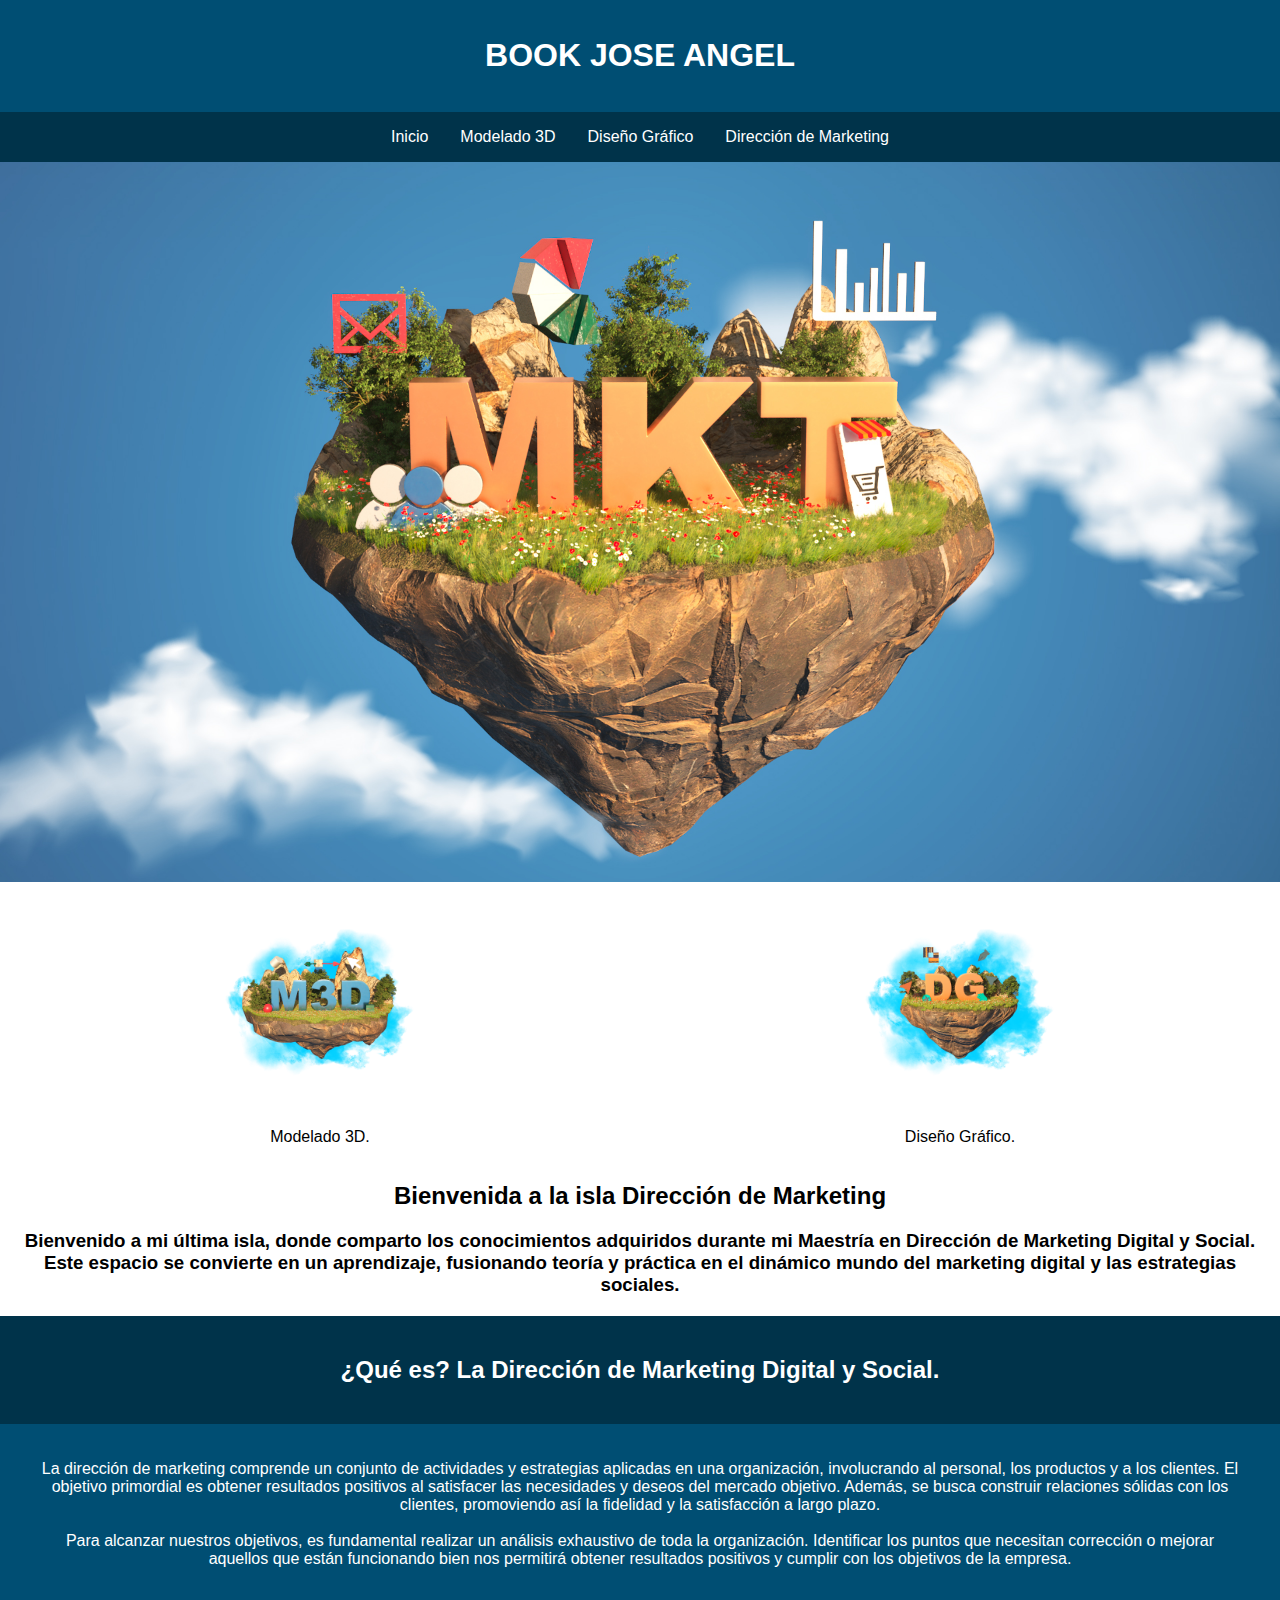
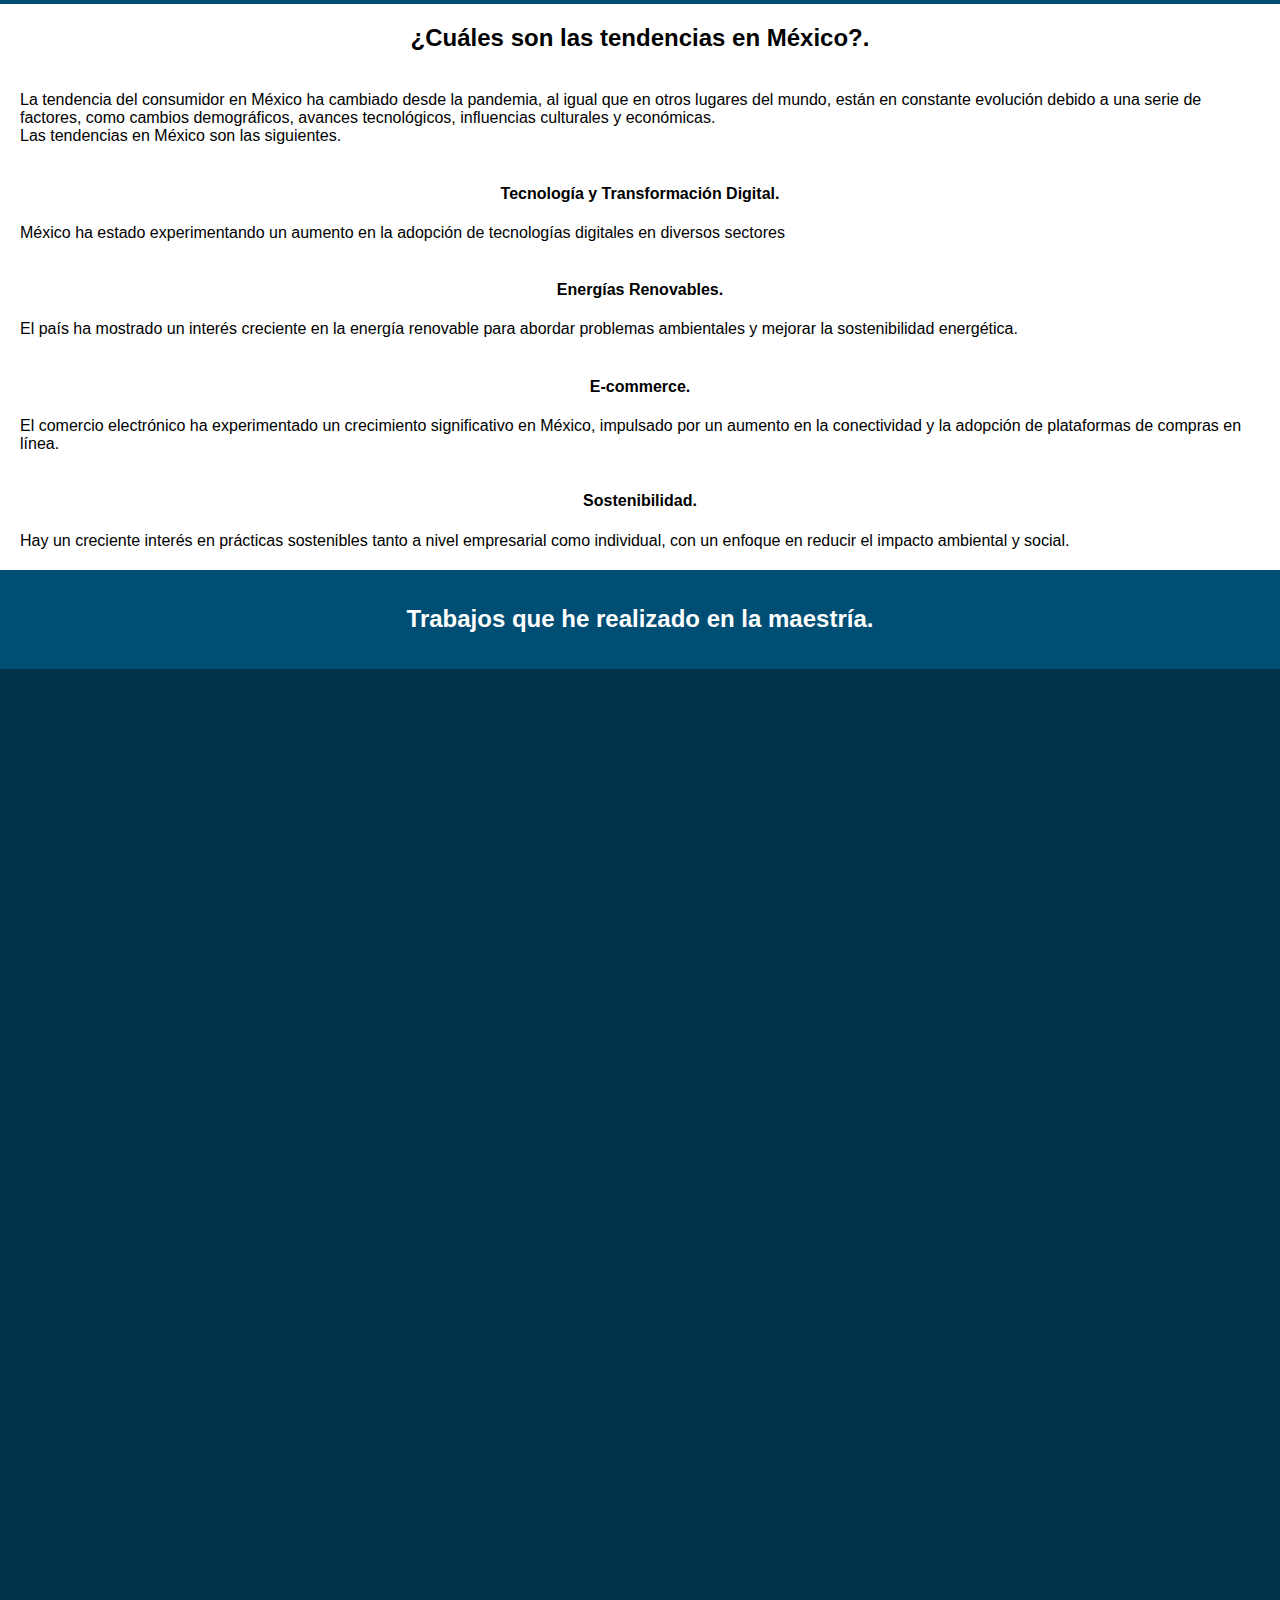
<file: Direccion.html>
<!DOCTYPE html>
<html lang="es">
<head>
    <meta charset="UTF-8">
    <meta name="viewport" content="width=device-width, initial-scale=1.0">
    <title>Mi Página Responsiva</title>
    <!-- Agrega aquí tus estilos CSS y enlaces a archivos externos si es necesario -->
    <title>Galería con Información</title>
    <link rel="stylesheet" href="css/styles.css">
</head>
<body>
    <head>
        <meta charset="UTF-8">
        <meta name="viewport" content="width=device-width, initial-scale=1.0">
        <title>Mi Sitio Web</title>
        <meta charset="UTF-8">
    <meta name="viewport" content="width=device-width, initial-scale=1.0">
    <title>Visualizador de PDF</title>
        <style>
            .file-upload-container {
            max-width: 400px;
            margin: 50px auto;
            padding: 20px;
            border: 1px solid #ccc;
            border-radius: 8px;
            box-shadow: 0 0 10px rgba(0, 0, 0, 0.1);
        }

        #pdfViewer {
            width: 100%;
            height: 500px;
            margin-top: 20px;
        }
             body {
                margin: 0;
                padding: 0;
                font-family: Arial, sans-serif;
            }
            header {
                background-color: #004E73;
                color: white;
                text-align: center;
                padding: 1em;
            }
            nav {
                display: flex;
                justify-content: center;
                background-color: #00334A;
                padding: 0.5em;
            }
            nav a {
                color: white;
                text-decoration: none;
                padding: 0.5em 1em;
            }
            img {
                    max-width: 100%;
                    height: auto;
                }
                .image-container img {
                    max-width: 30%;
                    height: auto;
                    border-radius: 8px;
                    margin-bottom: 10px;
                }
                .image-container {
                    display: flex;
                    justify-content: space-around;
                    margin-top: 20px;
                }
            .image-container div {
                    text-align: center;
                    margin: auto;
                }
                h2 {
            text-align: center;
                }
                h4 {
            text-align: center;
                }
                .tex1-container{
                text-align: center;
                margin: auto;
                margin: 20px;
                }
                nav h2 {
                color: white;
                text-decoration: none;
                padding: 0.5em 1em;
            }
            .gallery {
            display: flex;
            flex-wrap: wrap;
            justify-content: space-around;
            padding: 20px;
        }

        .gallery img {
            width: 50px;
            height: auto;
            margin: 10px;
            border-radius: 8px;
            cursor: pointer;
            transition: transform 0.3s ease-in-out;
        }

        .gallery img:hover {
            transform: scale(1.1);
        } 
        h3 {
            text-align: center;
        } 
        .modal {
            display: none;
            position: fixed;
            top: 0;
            left: 0;
            width: 100%;
            height: 100%;
            background-color: rgba(0, 0, 0, 0.7);
            align-items: center;
            justify-content: center;
        }

        .modal-content {
            background-color: #fff;
            padding: 20px;
            max-width: 80%;
            max-height: 80%;
            overflow: auto;
            border-radius: 8px;
            box-shadow: 0 0 10px rgba(0, 0, 0, 0.3);
        }

        .close {
            position: absolute;
            top: 10px;
            right: 10px;
            font-size: 20px;
            color: #aaa;
            cursor: pointer;
        }
        .file-upload-container {
            max-width: 400px;
            margin: 50px auto;
            padding: 20px;
            border: 1px solid #ccc;
            border-radius: 8px;
            box-shadow: 0 0 10px rgba(0, 0, 0, 0.1);
        }

        #pdfViewer {
            width: 100%;
            height: 500px;
            margin-top: 20px;
        }
        </style>
    </head>
    <body>
        <header>
            <h1>BOOK JOSE ANGEL</h1>
        </header>
        <nav>
            <a href="index.html">Inicio</a>
            <a href="modelado3d.html">Modelado 3D </a> 
            <a href="diseno.html">Diseño Gráfico</a>
            <a href="Direccion.html">Dirección de Marketing</a>
        </nav>
        <!-- El contenido del cuerpo de la página iría aquí -->
        <head>
            <meta charset="UTF-8">
            <meta name="viewport" content="width=device-width, initial-scale=1.0">
            <title>Imagen Responsiva</title>
            <style>
                img {
                    max-width: 100%;
                    height: auto;
                }
            </style>
        </head>
        <body>
            <img src="Graficos/islasmkt.jpg" alt="Descripción de la imagen">
            <div class="image-container">
                <div>
                    <a href="modelado3d.html">
                    <img src="Graficos/PNG/M3D.png" alt="Imagen 1" >
                </a>
                    <p>Modelado 3D.</p>
                    
                </div>
                <div>
                    <a href="diseno.html">
                     <img src="Graficos/PNG/DG.png" alt="Imagen 2">   
                    </a>
                    <p>Diseño Gráfico.</p>
                </div>
            </div>
        </body>
        <body>
         <h2>Bienvenida a la isla Dirección de Marketing</h2>
            <div class="tex1-container">
            <h3>Bienvenido a mi última isla, donde comparto los conocimientos adquiridos durante mi Maestría en Dirección de Marketing Digital y Social.
                Este espacio se convierte en un aprendizaje, fusionando teoría y práctica en el dinámico mundo del marketing digital y las estrategias sociales.</h3>
            </div>   
        </body>
        <body>
            <nav>
                <h2>¿Qué es? La Dirección de Marketing Digital y Social.</h2>
             </nav>
             <header>
                  <body>
                 
                    <div class="image-description-container">
                      <!-- Contenedor de la descripción -->
                        <div class="description-container">
                            <p>La dirección de marketing comprende un conjunto de actividades y estrategias aplicadas en una organización, involucrando al personal, los productos y a los clientes. 
                            El objetivo primordial es obtener resultados positivos al satisfacer las necesidades y deseos del mercado objetivo. Además, se busca construir relaciones sólidas con los clientes, 
                            promoviendo así la fidelidad y la satisfacción a largo plazo.
                            </p><br><p> Para alcanzar nuestros objetivos, es fundamental realizar un análisis exhaustivo de toda la organización. Identificar los puntos que necesitan corrección o mejorar aquellos que están funcionando bien nos permitirá obtener resultados positivos y cumplir con los objetivos de la empresa.</p>
                        </div>
                    </div>
                </body> 
             </header>
        </body>
        <body>
            <h2>¿Cuáles son las tendencias en México?.</h2>
            <div class="image-description-container">
               
                 <!-- Contenedor de la descripción -->
                <div class="description-container">
                    <p>La tendencia del consumidor en México ha cambiado desde la pandemia, al igual 
                        que en otros lugares del mundo, están en constante evolución debido a una serie 
                        de factores, como cambios demográficos, avances tecnológicos, influencias 
                        culturales y económicas.
                        <br>
                        Las tendencias en México son las siguientes. </p>
                        <p>
                            <br><p><h4>Tecnología y Transformación Digital.</h4>México ha estado experimentando un aumento en la adopción de tecnologías digitales en diversos sectores</p>
                            <br><p><h4>Energías Renovables.</h4>El país ha mostrado un interés creciente en la energía renovable para abordar problemas ambientales y mejorar la sostenibilidad energética.</p>
                            <br><p><h4>E-commerce.</h4>El comercio electrónico ha experimentado un crecimiento significativo en México, impulsado por un aumento en la conectividad y la adopción de plataformas de compras en línea.</p>
                            <br><p><h4>Sostenibilidad.</h4>Hay un creciente interés en prácticas sostenibles tanto a nivel empresarial como individual, con un enfoque en reducir el impacto ambiental y social.</p>  
                        </p>
                </div>
            </div>
        </body>  
         <header>
             <h2>Trabajos que he realizado en la maestría.</h2>   
            </header>
        <nav>
            <body>            
                <iframe src="PDF/Act_Apren3_JACCmc.pdf" width="800" height="600" style="border: none;"></iframe>   
            </body>         
        </nav>
        <nav>
            <body>            
                <iframe src="PDF/Act_Apren2_JACC.pdf" width="800" height="600" style="border: none;"></iframe>   
            </body> 
        </nav>  
        <nav>
            <body>            
                <iframe src="PDF/Act_Apren3_JACCww.pdf" width="800" height="600" style="border: none;"></iframe>   
            </body> 
        </nav>          
        
    </body>
</body>

</html>
</file>
<file: css/styles.css>
.image-description-container {
    display: flex;
    align-items: center;
    padding: 20px;
}
.image3-container {
    flex: 0 0 45%;
    margin-right: 20px;
}
.image2-container {
    flex: 0 0 30%;
    margin-right: 20px;
}

.image-container img {
    width: 100%;
    height: auto;
    border-radius: 8px;
}

.description-container {
    flex: 1;
}

.description-container p {
    margin: 0; /* Elimina el margen predeterminado del párrafo */
    /* Ajusta los márgenes según sea necesario */
    margin-top: 0;
    margin-bottom: 0;
    margin-left: 0;
    margin-right: 0;
}

.galleryref {
    display: flex;
    flex-wrap: wrap;
    justify-content: space-around;
    padding: 20px;
}

.galleryref img {
    width: 200px;
    height: auto;
    margin: 10px;
    border-radius: 8px;
    cursor: pointer;
    transition: transform 0.3s ease-in-out;
}

.galleryref img:hover {
    transform: scale(1.1);
}

.modal {
    display: none;
    position: fixed;
    top: 0;
    left: 0;
    width: 100%;
    height: 100%;
    background-color: rgba(0, 0, 0, 0.9);
    align-items: center;
    justify-content: center;
}
.modal2 {
    display: none;
    position: fixed;
    top: 0;
    left: 0;
    width: 100%;
    height: 100%;
    background-color: rgba(0, 0, 0, 0.9);
    align-items: center;
    justify-content: center;
}
.modal img {
    width: 80%;
    height: auto;
    border-radius: 8px;
}
.modal2 img {
    width: 30%;
    height: auto;
    border-radius: 8px;
}

.close {
    position: absolute;
    top: 15px;
    right: 15px;
    font-size: 30px;
    color: #fff;
    cursor: pointer;
}
</file>
